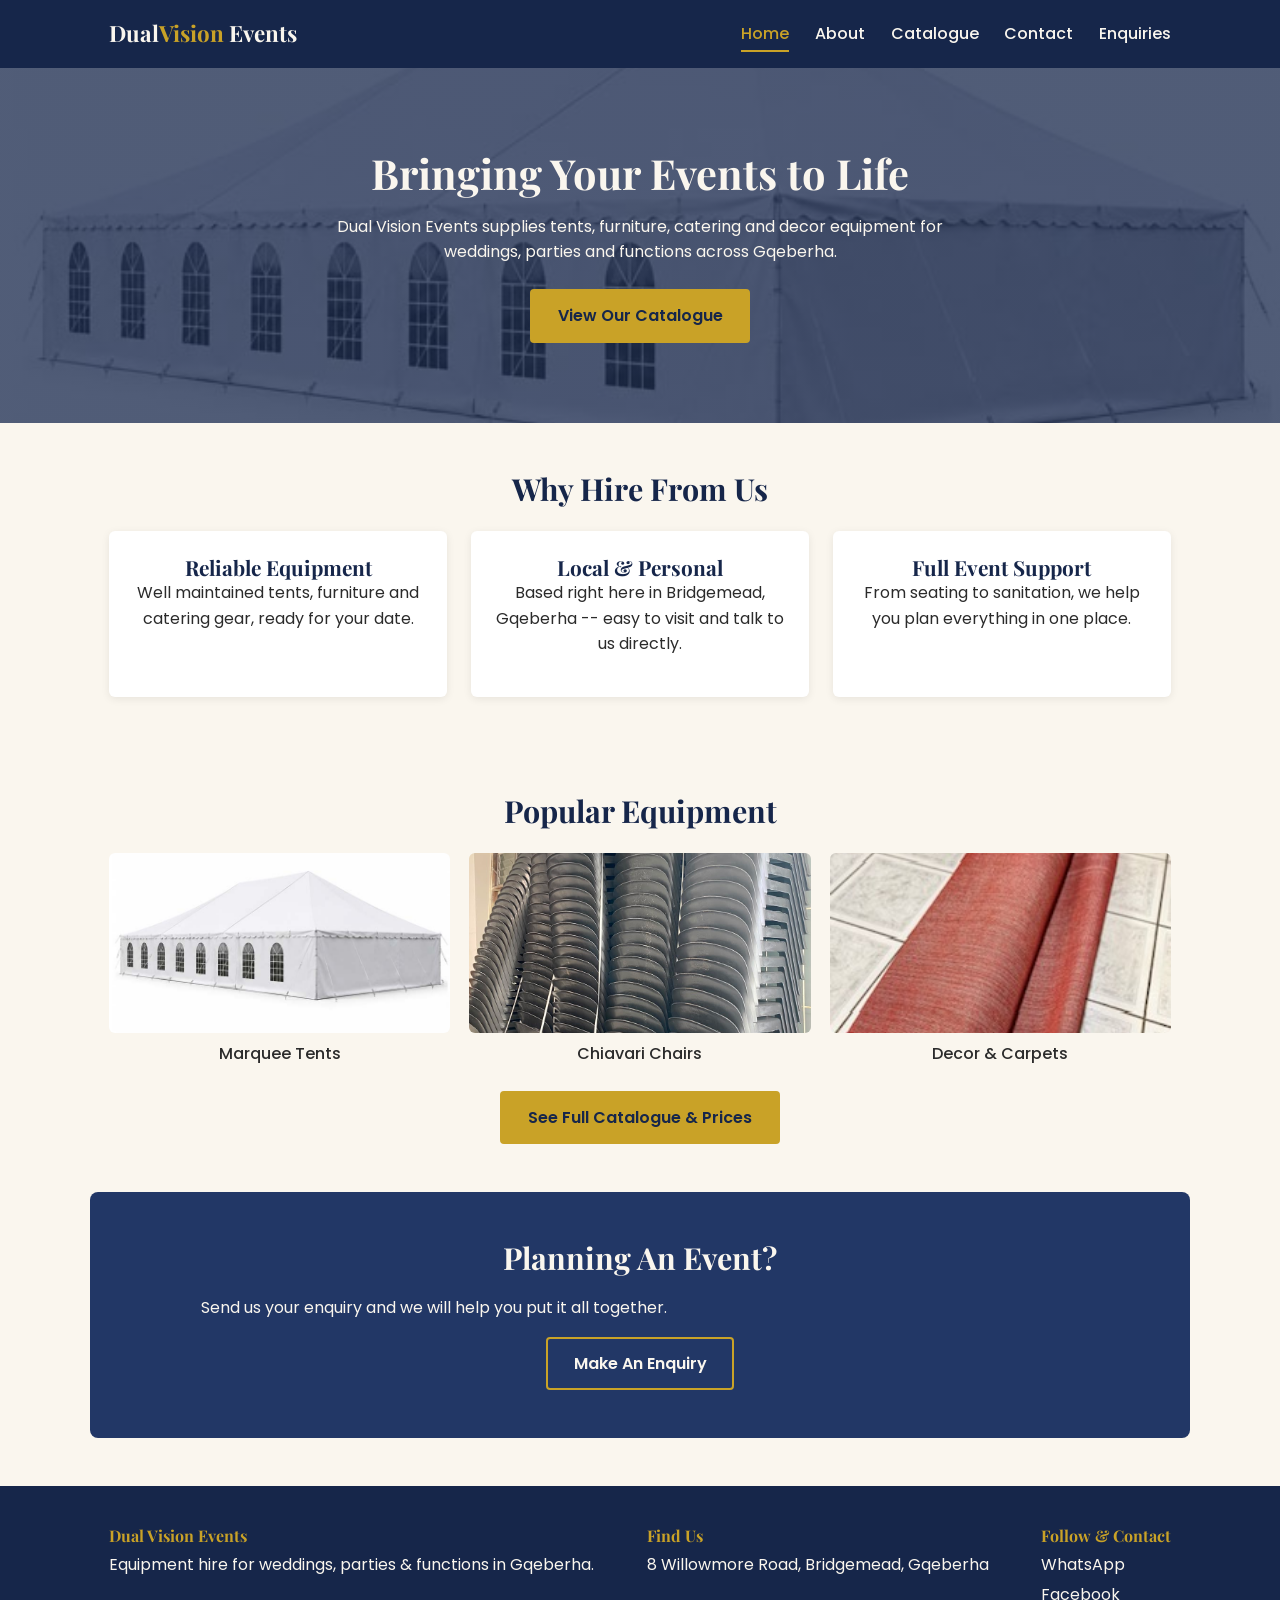
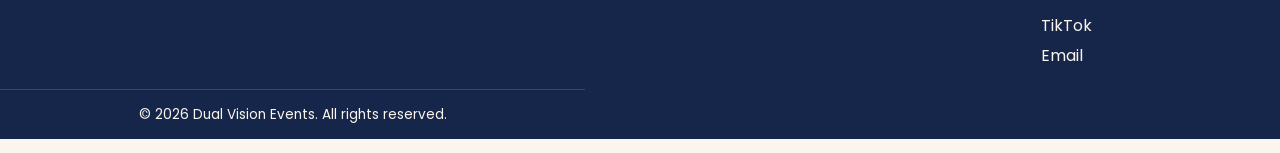
<file: index.html>
<!DOCTYPE html>
<html lang="en">
<head>
  <!-- Basic page setup -->
  <meta charset="UTF-8">
  <meta name="viewport" content="width=device-width, initial-scale=1.0">
  <meta name="description" content="Hire event equipment for weddings, parties and functions in Gqeberha from Dual Vision Events.">
  <meta name="keywords" content="event equipment hire Gqeberha, Dual Vision Events, tents, chairs, tables">
  <meta name="author" content="Dual Vision Events">
  <title>Dual Vision Events | Event Equipment Hire in Gqeberha</title>

  <!-- Google Font used for headings (loaded from Google Fonts CDN) -->
  <link rel="preconnect" href="https://fonts.googleapis.com">
  <link href="https://fonts.googleapis.com/css2?family=Playfair+Display:wght@600;700&family=Poppins:wght@400;500;600&display=swap" rel="stylesheet">

  <!-- One shared stylesheet for the whole site -->
  <link rel="stylesheet" href="assets/css/style.css">
  <link rel="icon" href="data:,">
</head>
<body>
  <!-- ============ SITE HEADER / NAVIGATION ============ -->
  <header class="site-header">
    <div class="header-container">
      <a href="index.html" class="logo">Dual<span>Vision</span> Events</a>

      <!-- Main navigation links -->
      <nav class="main-nav" id="main-nav" aria-label="Main navigation">
        <ul>
          <li><a href="index.html" class="active">Home</a></li>
          <li><a href="pages/about.html">About</a></li>
          <li><a href="pages/products.html">Catalogue</a></li>
          <li><a href="pages/contact.html">Contact</a></li>
          <li><a href="pages/enquiries.html">Enquiries</a></li>
        </ul>
      </nav>

      <!-- Hamburger button, only shown on small screens via CSS -->
      <button class="nav-toggle" id="nav-toggle" type="button" aria-label="Toggle navigation menu" aria-controls="main-nav" aria-expanded="false">&#9776;</button>
    </div>
  </header>

  <main>
    <!-- Hero / welcome banner -->
    <section class="hero">
      <div class="hero-content">
        <h1>Bringing Your Events to Life</h1>
        <p>Dual Vision Events supplies tents, furniture, catering and decor
          equipment for weddings, parties and functions across Gqeberha.</p>
        <a href="pages/products.html" class="btn">View Our Catalogue</a>
      </div>
    </section>
    <!-- Short list explaining why customers should hire from us -->
    <section class="why-us">
      <h2>Why Hire From Us</h2>
      <div class="why-grid">
        <div class="why-card">
          <h3>Reliable Equipment</h3>
          <p>Well maintained tents, furniture and catering gear, ready for your date.</p>
        </div>
        <div class="why-card">
          <h3>Local &amp; Personal</h3>
          <p>Based right here in Bridgemead, Gqeberha -- easy to visit and talk to us directly.</p>
        </div>
        <div class="why-card">
          <h3>Full Event Support</h3>
          <p>From seating to sanitation, we help you plan everything in one place.</p>
        </div>
      </div>
    </section>
    <!-- A small preview of the catalogue, with a link to see everything -->
    <section class="featured">
      <h2>Popular Equipment</h2>
      <div class="featured-grid">
        <figure>
          <img src="assets/images/tent.jpg" alt="White marquee tent set up for an outdoor event">
          <figcaption>Marquee Tents</figcaption>
        </figure>
        <figure>
          <img src="assets/images/black-chairs.jpg" alt="Rows of black chiavari chairs">
          <figcaption>Chiavari Chairs</figcaption>
        </figure>
        <figure>
          <img src="assets/images/red-carpet.jpg" alt="Red carpet runner laid out for an event entrance">
          <figcaption>Decor &amp; Carpets</figcaption>
        </figure>
      </div>
      <a href="pages/products.html" class="btn">See Full Catalogue &amp; Prices</a>
    </section>
    <!-- Call to action encouraging visitors to send an enquiry -->
    <section class="cta">
      <h2>Planning An Event?</h2>
      <p>Send us your enquiry and we will help you put it all together.</p>
      <a href="pages/enquiries.html" class="btn btn-outline">Make An Enquiry</a>
    </section>
  </main>

  <!-- ============ SITE FOOTER ============ -->
  <footer class="site-footer">
    <div class="footer-container">
      <div class="footer-block">
        <h3>Dual Vision Events</h3>
        <p>Equipment hire for weddings, parties &amp; functions in Gqeberha.</p>
      </div>
      <div class="footer-block">
        <h3>Find Us</h3>
        <p>8 Willowmore Road, Bridgemead, Gqeberha</p>
      </div>
      <div class="footer-block">
        <h3>Follow &amp; Contact</h3>
        <div class="social-links">
          <a href="https://wa.me/27683293957" target="_blank" rel="noopener">WhatsApp</a>
          <a href="https://www.facebook.com/search/top/?q=DualVision%40Events" target="_blank" rel="noopener">Facebook</a>
          <a href="https://www.tiktok.com/@dualvisionevents" target="_blank" rel="noopener">TikTok</a>
          <a href="mailto:dualvision.events@gmail.com">Email</a>
        </div>
      </div>
    </div>
    <p class="footer-bottom">&copy; 2026 Dual Vision Events. All rights reserved.</p>
  </footer>

  <!-- Shared script (handles the mobile nav toggle) -->
  <script src="assets/js/script.js"></script>
</body>
</html>
</file>
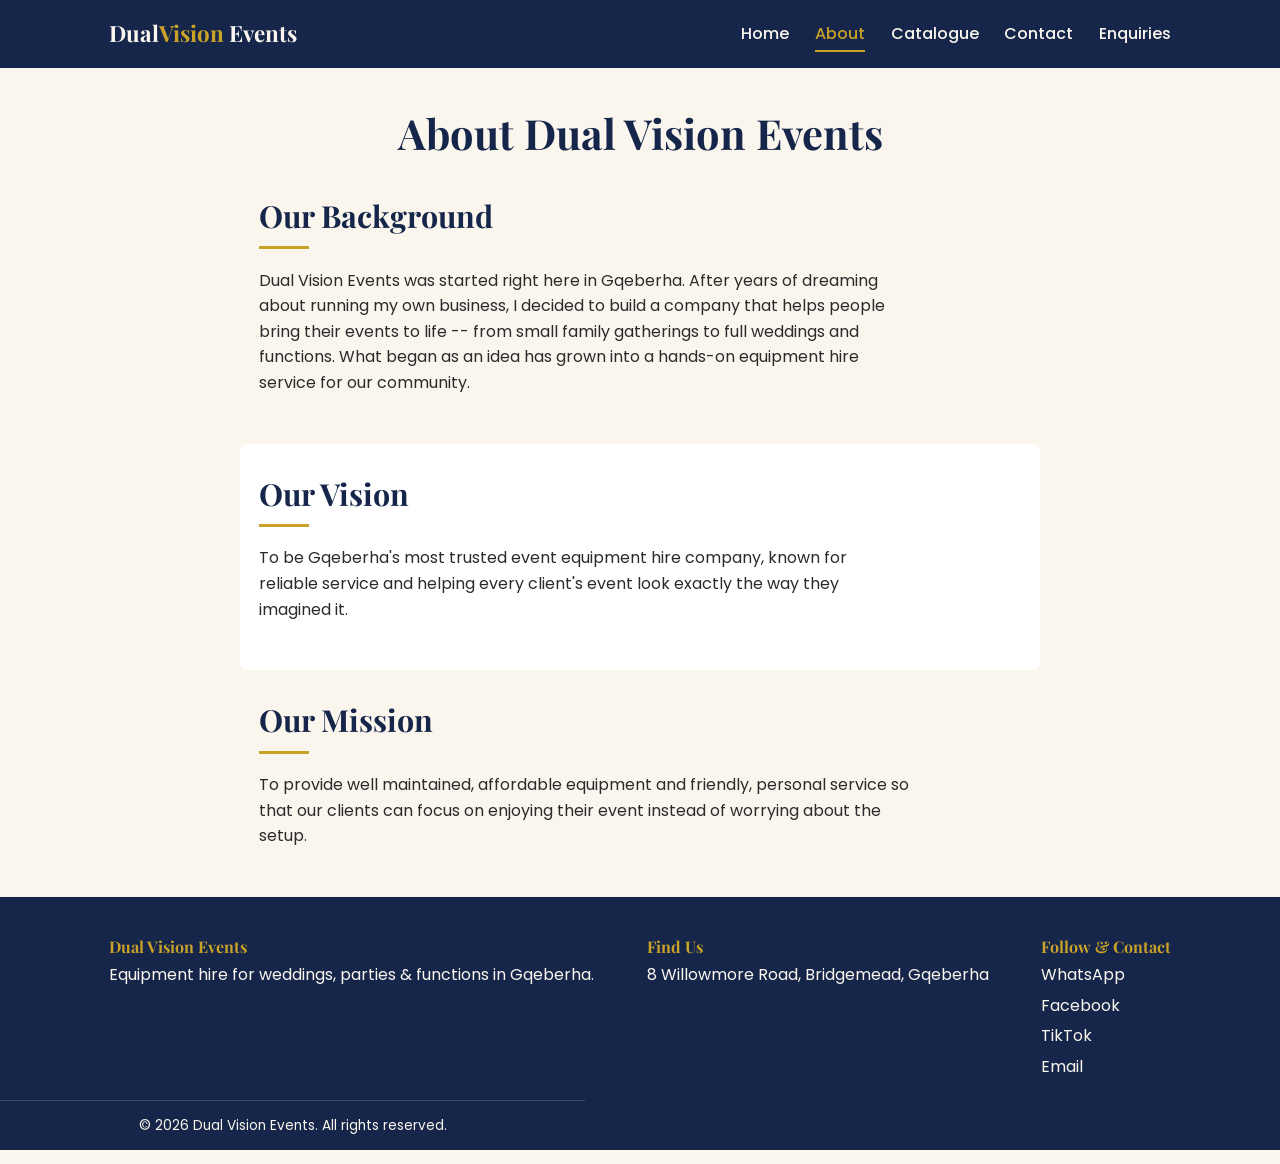
<file: pages/about.html>
<!DOCTYPE html>
<html lang="en">
<head>
  <!-- Basic page setup -->
  <meta charset="UTF-8">
  <meta name="viewport" content="width=device-width, initial-scale=1.0">
  <meta name="description" content="Learn about Dual Vision Events, an event equipment hire business based in Bridgemead, Gqeberha.">
  <meta name="keywords" content="event equipment hire Gqeberha, Dual Vision Events, tents, chairs, tables">
  <meta name="author" content="Dual Vision Events">
  <title>About Dual Vision Events | Gqeberha</title>

  <!-- Google Font used for headings (loaded from Google Fonts CDN) -->
  <link rel="preconnect" href="https://fonts.googleapis.com">
  <link href="https://fonts.googleapis.com/css2?family=Playfair+Display:wght@600;700&family=Poppins:wght@400;500;600&display=swap" rel="stylesheet">

  <!-- One shared stylesheet for the whole site -->
  <link rel="stylesheet" href="../assets/css/style.css">
  <link rel="icon" href="data:,">
</head>
<body>
  <!-- ============ SITE HEADER / NAVIGATION ============ -->
  <header class="site-header">
    <div class="header-container">
      <a href="../index.html" class="logo">Dual<span>Vision</span> Events</a>

      <!-- Main navigation links -->
      <nav class="main-nav" id="main-nav" aria-label="Main navigation">
        <ul>
          <li><a href="../index.html">Home</a></li>
          <li><a href="../pages/about.html" class="active">About</a></li>
          <li><a href="../pages/products.html">Catalogue</a></li>
          <li><a href="../pages/contact.html">Contact</a></li>
          <li><a href="../pages/enquiries.html">Enquiries</a></li>
        </ul>
      </nav>

      <!-- Hamburger button, only shown on small screens via CSS -->
      <button class="nav-toggle" id="nav-toggle" type="button" aria-label="Toggle navigation menu" aria-controls="main-nav" aria-expanded="false">&#9776;</button>
    </div>
  </header>

  <main>
    <section class="page-intro">
      <h1>About Dual Vision Events</h1>
    </section>

    <!-- Background story -->
    <section class="content-block">
      <h2>Our Background</h2>
      <p>Dual Vision Events was started right here in Gqeberha. After years of
        dreaming about running my own business, I decided to build a company
        that helps people bring their events to life -- from small family
        gatherings to full weddings and functions. What began as an idea has
        grown into a hands-on equipment hire service for our community.</p>
    </section>
    <!-- Vision statement -->
    <section class="content-block alt">
      <h2>Our Vision</h2>
      <p>To be Gqeberha's most trusted event equipment hire company, known for
        reliable service and helping every client's event look exactly the
        way they imagined it.</p>
    </section>
    <!-- Mission statement -->
    <section class="content-block">
      <h2>Our Mission</h2>
      <p>To provide well maintained, affordable equipment and friendly,
        personal service so that our clients can focus on enjoying their
        event instead of worrying about the setup.</p>
    </section>
  </main>

  <!-- ============ SITE FOOTER ============ -->
  <footer class="site-footer">
    <div class="footer-container">
      <div class="footer-block">
        <h3>Dual Vision Events</h3>
        <p>Equipment hire for weddings, parties &amp; functions in Gqeberha.</p>
      </div>
      <div class="footer-block">
        <h3>Find Us</h3>
        <p>8 Willowmore Road, Bridgemead, Gqeberha</p>
      </div>
      <div class="footer-block">
        <h3>Follow &amp; Contact</h3>
        <div class="social-links">
          <a href="https://wa.me/27683293957" target="_blank" rel="noopener">WhatsApp</a>
          <a href="https://www.facebook.com/search/top/?q=DualVision%40Events" target="_blank" rel="noopener">Facebook</a>
          <a href="https://www.tiktok.com/@dualvisionevents" target="_blank" rel="noopener">TikTok</a>
          <a href="mailto:dualvision.events@gmail.com">Email</a>
        </div>
      </div>
    </div>
    <p class="footer-bottom">&copy; 2026 Dual Vision Events. All rights reserved.</p>
  </footer>

  <!-- Shared script (handles the mobile nav toggle) -->
  <script src="../assets/js/script.js"></script>
</body>
</html>
</file>
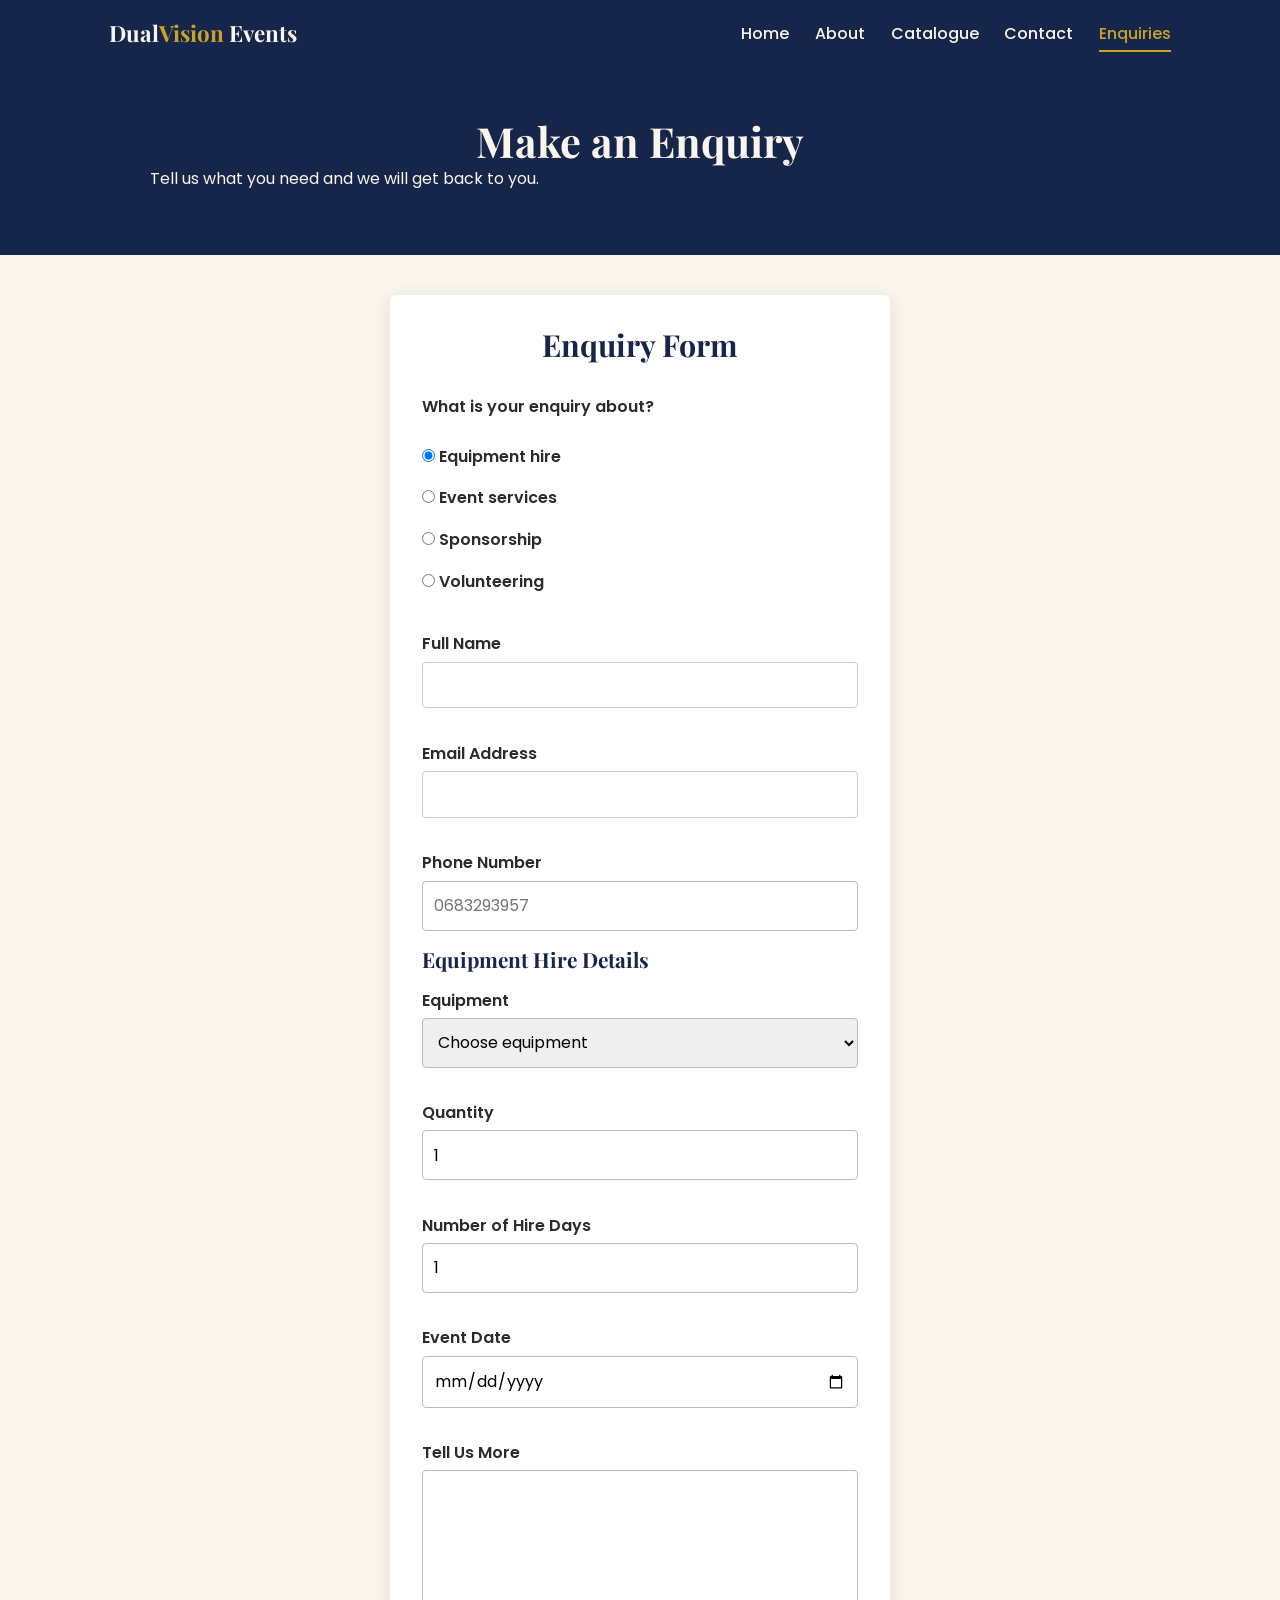
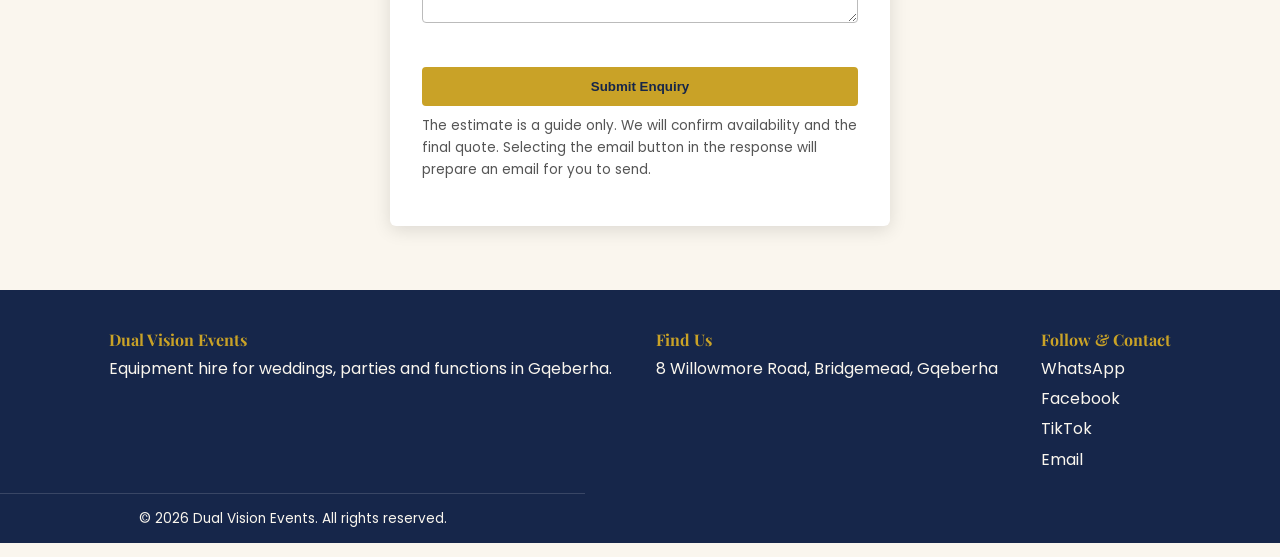
<file: pages/enquiries.html>
<!DOCTYPE html>
<html lang="en">
<head>
  <meta charset="UTF-8">
  <meta name="viewport" content="width=device-width, initial-scale=1.0">
  <meta name="description" content="Ask Dual Vision Events about equipment hire, event services and partnership opportunities in Gqeberha.">
  <meta name="keywords" content="event equipment hire enquiry Gqeberha, tent hire, chair hire, Dual Vision Events">
  <meta name="author" content="Dual Vision Events">
  <title>Make an Enquiry | Dual Vision Events Gqeberha</title>
  <link rel="preconnect" href="https://fonts.googleapis.com">
  <link rel="preconnect" href="https://fonts.gstatic.com" crossorigin>
  <link href="https://fonts.googleapis.com/css2?family=Playfair+Display:wght@600;700&family=Poppins:wght@400;500;600&display=swap" rel="stylesheet">
  <link rel="stylesheet" href="../assets/css/style.css">
</head>
<body>
  <header class="site-header">
    <div class="header-container">
      <a href="../index.html" class="logo">Dual<span>Vision</span> Events</a>
      <nav class="main-nav" id="main-nav" aria-label="Main navigation">
        <ul>
          <li><a href="../index.html">Home</a></li>
          <li><a href="about.html">About</a></li>
          <li><a href="products.html">Catalogue</a></li>
          <li><a href="contact.html">Contact</a></li>
          <li><a href="enquiries.html" class="active" aria-current="page">Enquiries</a></li>
        </ul>
      </nav>
      <button class="nav-toggle" id="nav-toggle" type="button" aria-label="Toggle navigation menu" aria-controls="main-nav" aria-expanded="false">&#9776;</button>
    </div>
  </header>

  <main>
    <section class="page-intro dark">
      <h1>Make an Enquiry</h1>
      <p>Tell us what you need and we will get back to you.</p>
    </section>

    <section class="enquiry-wrapper">
      <form class="enquiry-form" id="enquiry-form" action="mailto:dualvision.events@gmail.com" method="post" enctype="text/plain" novalidate>
        <h2>Enquiry Form</h2>

        <fieldset class="enquiry-type">
          <legend>What is your enquiry about?</legend>
          <label><input type="radio" name="enquiry-type" value="products" checked> Equipment hire</label>
          <label><input type="radio" name="enquiry-type" value="services"> Event services</label>
          <label><input type="radio" name="enquiry-type" value="sponsorship"> Sponsorship</label>
          <label><input type="radio" name="enquiry-type" value="volunteering"> Volunteering</label>
          <small class="error-msg" id="enquiry-type-error" aria-live="polite"></small>
        </fieldset>

        <label for="full-name">Full Name</label>
        <input type="text" id="full-name" name="full-name" minlength="2" maxlength="80" autocomplete="name" required>
        <small class="error-msg" id="full-name-error" aria-live="polite"></small>

        <label for="email">Email Address</label>
        <input type="email" id="email" name="email" autocomplete="email" required>
        <small class="error-msg" id="email-error" aria-live="polite"></small>

        <label for="phone">Phone Number</label>
        <input type="tel" id="phone" name="phone" pattern="0[0-9]{9}" maxlength="10" placeholder="0683293957" autocomplete="tel" required>
        <small class="error-msg" id="phone-error" aria-live="polite"></small>

        <div id="hire-fields">
          <h3>Equipment Hire Details</h3>
          <label for="item">Equipment</label>
          <select id="item" name="item">
            <option value="">Choose equipment</option>
            <option value="2500">Marquee Tent (6m x 12m) - R2 500 per day</option>
            <option value="25">Black Chiavari Chair - R25 per day each</option>
            <option value="120">Trestle Table - R120 per day</option>
            <option value="350">Red Carpet Runway - R350 per day</option>
            <option value="400">3-Plate Gas Stove - R400 per day</option>
            <option value="1800">Mobile Cold Room - R1 800 per day</option>
            <option value="550">Portable Toilet Unit - R550 per day</option>
            <option value="150">Tea Urns &amp; Potjie Pots - R150 per day</option>
          </select>
          <small class="error-msg" id="item-error" aria-live="polite"></small>

          <label for="quantity">Quantity</label>
          <input type="number" id="quantity" name="quantity" min="1" max="500" step="1" value="1">
          <small class="error-msg" id="quantity-error" aria-live="polite"></small>

          <label for="days">Number of Hire Days</label>
          <input type="number" id="days" name="days" min="1" max="14" step="1" value="1">
          <small class="error-msg" id="days-error" aria-live="polite"></small>

          <label for="eventdate">Event Date</label>
          <input type="date" id="eventdate" name="eventdate">
          <small class="error-msg" id="eventdate-error" aria-live="polite"></small>
        </div>

        <label for="message">Tell Us More</label>
        <textarea id="message" name="message" rows="5" minlength="10" maxlength="500" required></textarea>
        <small class="error-msg" id="message-error" aria-live="polite"></small>

        <button type="submit" class="btn">Submit Enquiry</button>
        <p class="small-note">The estimate is a guide only. We will confirm availability and the final quote. Selecting the email button in the response will prepare an email for you to send.</p>
        <div id="enquiry-response" class="response-box" role="status" aria-live="polite" style="display:none;"></div>
      </form>
    </section>
  </main>

  <footer class="site-footer">
    <div class="footer-container">
      <div class="footer-block"><h3>Dual Vision Events</h3><p>Equipment hire for weddings, parties and functions in Gqeberha.</p></div>
      <div class="footer-block"><h3>Find Us</h3><p>8 Willowmore Road, Bridgemead, Gqeberha</p></div>
      <div class="footer-block"><h3>Follow &amp; Contact</h3><div class="social-links">
        <a href="https://wa.me/27683293957" target="_blank" rel="noopener">WhatsApp</a>
        <a href="https://www.facebook.com/search/top/?q=DualVision%40Events" target="_blank" rel="noopener">Facebook</a>
        <a href="https://www.tiktok.com/@dualvisionevents" target="_blank" rel="noopener">TikTok</a>
        <a href="mailto:dualvision.events@gmail.com">Email</a>
      </div></div>
    </div>
    <p class="footer-bottom">&copy; 2026 Dual Vision Events. All rights reserved.</p>
  </footer>

  <script src="../assets/js/script.js"></script>
  <script src="../assets/js/enquiry.js"></script>
</body>
</html>
</file>
<file: assets/css/style.css>
/* =========================================================
   DUAL VISION EVENTS - MAIN STYLESHEET
   One external stylesheet shared by every page on the site.
   Sections are labelled below so they are easy to find again.
   ========================================================= */

/* ---- 1. RESET / DEFAULT STYLES ----
   Removes each browser's own default spacing so the layout
   looks the same everywhere, and switches box-sizing so that
   padding/border are included inside an element's width. */
* {
  margin: 0;
  padding: 0;
  box-sizing: border-box;
}

img {
  max-width: 100%;   /* responsive images: never wider than their container */
  display: block;
}

a {
  text-decoration: none;
  color: inherit;
}

ul {
  list-style: none;
}

/* ---- 2. THEME VARIABLES ----
   Central place to change the site's colours/fonts so every
   page updates together instead of editing values one by one. */
:root {
  --color-navy: #16264a;
  --color-navy-light: #223766;
  --color-gold: #c9a227;
  --color-cream: #faf6ee;
  --color-text: #2b2b2b;
  --font-heading: 'Playfair Display', serif;
  --font-body: 'Poppins', Arial, sans-serif;
}

/* ---- 3. TYPOGRAPHY ----
   Base font, heading sizes and general text rhythm for the site. */
body {
  font-family: var(--font-body);
  color: var(--color-text);
  line-height: 1.6;
  background-color: var(--color-cream);
}

h1, h2, h3 {
  font-family: var(--font-heading);
  color: var(--color-navy);
  line-height: 1.2;
}

h1 { font-size: 2.6rem; }
h2 { font-size: 1.9rem; margin-bottom: 0.6em; }
h3 { font-size: 1.3rem; }

p  { margin-bottom: 1em; max-width: 65ch; }

/* ---- 4. BUTTONS / LINKS ---- */
.btn {
  display: inline-block;
  background-color: var(--color-gold);
  color: var(--color-navy);
  font-weight: 600;
  padding: 0.75em 1.6em;
  border-radius: 4px;
  border: 2px solid var(--color-gold);
  transition: background-color 0.2s ease, color 0.2s ease;
}

/* Pseudo-class: changes appearance when the mouse is over the button */
.btn:hover {
  background-color: transparent;
  color: var(--color-gold);
}

.btn-outline {
  background-color: transparent;
  color: var(--color-cream);
}
.btn-outline:hover {
  background-color: var(--color-cream);
  color: var(--color-navy);
}

/* ---- 5. SITE HEADER / NAVIGATION ---- */
.site-header {
  background-color: var(--color-navy);
  position: sticky;
  top: 0;
  z-index: 10;
}

.header-container {
  max-width: 1100px;
  margin: 0 auto;
  display: flex;
  align-items: center;
  justify-content: space-between;
  padding: 1em 1.2em;
}

.logo {
  font-family: var(--font-heading);
  font-size: 1.4rem;
  color: var(--color-cream);
  font-weight: 700;
}
.logo span { color: var(--color-gold); }

.main-nav ul {
  display: flex;
  gap: 1.6em;
}

.main-nav a {
  color: var(--color-cream);
  font-weight: 500;
  padding: 0.3em 0;
  border-bottom: 2px solid transparent;
}

/* Pseudo-class: highlight link on hover, and mark current page */
.main-nav a:hover,
.main-nav a.active {
  border-bottom: 2px solid var(--color-gold);
  color: var(--color-gold);
}

.nav-toggle {
  display: none; /* only shown on small screens, see media query below */
  background: none;
  border: none;
  color: var(--color-cream);
  font-size: 1.6rem;
  cursor: pointer;
}

/* ---- 6. HOME PAGE: HERO ---- */
.hero {
  background: linear-gradient(rgba(22,38,74,0.75), rgba(22,38,74,0.75)),
              url('../images/tent.jpg') center/cover;
  color: var(--color-cream);
  text-align: center;
  padding: 5em 1.2em;
}
.hero h1 { color: var(--color-cream); }
.hero-content { max-width: 700px; margin: 0 auto; }
.hero p { margin: 1em auto 1.5em; color: var(--color-cream); }

/* ---- 7. HOME PAGE: WHY US + FEATURED + CTA ---- */
.why-us, .featured, .cta {
  max-width: 1100px;
  margin: 0 auto;
  padding: 3em 1.2em;
  text-align: center;
}

.why-grid {
  display: grid;
  grid-template-columns: repeat(3, 1fr);
  gap: 1.5em;
  margin-top: 1.5em;
}

.why-card {
  background: #fff;
  padding: 1.5em;
  border-radius: 6px;
  box-shadow: 0 2px 8px rgba(0,0,0,0.08);
}

.featured-grid {
  display: grid;
  grid-template-columns: repeat(3, 1fr);
  gap: 1.2em;
  margin: 1.5em 0;
}
.featured-grid figure { text-align: center; }
.featured-grid img { border-radius: 6px; height: 180px; width: 100%; object-fit: cover; }
.featured-grid figcaption { margin-top: 0.5em; font-weight: 500; }

.cta {
  background-color: var(--color-navy-light);
  color: var(--color-cream);
  border-radius: 8px;
  margin-bottom: 3em;
}
.cta h2 { color: var(--color-cream); }

/* ---- 8. ABOUT PAGE ---- */
.page-intro {
  text-align: center;
  padding: 2.5em 1.2em 0.5em;
}

.content-block {
  max-width: 800px;
  margin: 0 auto;
  padding: 2em 1.2em;
}
.content-block.alt {
  background-color: #fff;
  border-radius: 8px;
}

/* ---- 9. ABOUT PAGE: link/pseudo-class touches ---- */
.content-block h2::after {
  content: "";
  display: block;
  width: 50px;
  height: 3px;
  background-color: var(--color-gold);
  margin-top: 0.4em;
}

/* ---- 10. PRODUCTS PAGE: catalogue grid ---- */
.product-grid {
  max-width: 1100px;
  margin: 0 auto 3em;
  padding: 0 1.2em;
  display: grid;
  grid-template-columns: repeat(4, 1fr);
  gap: 1.4em;
}

.product-card {
  background: #fff;
  border-radius: 6px;
  overflow: hidden;
  box-shadow: 0 2px 8px rgba(0,0,0,0.08);
  padding-bottom: 1em;
  text-align: center;
  transition: transform 0.2s ease;
}

.product-card img {
  height: 160px;
  width: 100%;
  object-fit: cover;
}

.product-card h3 { font-size: 1.05rem; margin: 0.6em 0.5em 0.2em; }

.price {
  color: var(--color-gold);
  font-weight: 600;
}

/* Pseudo-class: lift a product card slightly when hovered */
.product-card:hover {
  transform: translateY(-4px);
}

/* Pseudo-class: nth-child stripes the price colour for visual rhythm */
.product-card:nth-child(even) .price {
  color: var(--color-navy-light);
}

/* ---- 11. CONTACT PAGE ---- */
.contact-list li { margin-bottom: 0.6em; font-weight: 500; }
.contact-list a { color: var(--color-navy-light); }
.contact-list a:hover { color: var(--color-gold); }

.map-wrapper {
  border-radius: 6px;
  overflow: hidden;
  box-shadow: 0 2px 8px rgba(0,0,0,0.08);
}

/* ---- 12. ENQUIRIES PAGE ---- */
.page-intro.dark {
  background-color: var(--color-navy);
  color: var(--color-cream);
  padding: 3em 1.2em;
}
.page-intro.dark h1 { color: var(--color-cream); }

.enquiry-wrapper {
  display: flex;
  justify-content: center;
  padding: 2.5em 1.2em 4em;
}

.enquiry-form {
  background: #fff;
  max-width: 500px;
  width: 100%;
  padding: 2em;
  border-radius: 8px;
  box-shadow: 0 4px 18px rgba(0,0,0,0.12);
}

.enquiry-form h2 {
  text-align: center;
  margin-bottom: 1em;
}

.enquiry-type {
  border: none;
  margin-bottom: 1em;
}
.enquiry-type legend {
  font-weight: 600;
  margin-bottom: 0.5em;
}
.enquiry-type label {
  display: inline-block;
  margin-right: 1em;
  font-weight: normal;
  cursor: pointer;
}

.enquiry-form label {
  display: block;
  font-weight: 600;
  margin-top: 1em;
  margin-bottom: 0.3em;
}

.enquiry-form input[type="text"],
.enquiry-form input[type="email"],
.enquiry-form textarea {
  width: 100%;
  padding: 0.6em;
  border: 1px solid #ccc;
  border-radius: 4px;
  font-family: inherit;
  font-size: 1em;
}

.enquiry-form button {
  margin-top: 1.5em;
  width: 100%;
}

/* Pseudo-class: highlight the active form field for accessibility */
.enquiry-form input:focus,
.enquiry-form textarea:focus {
  outline: none;
  border-color: var(--color-gold);
  box-shadow: 0 0 0 2px rgba(201,162,39,0.3);
}

/* ---- 13. RESPONSIVE NAVIGATION (small screens) ---- */
@media (max-width: 700px) {
  .nav-toggle {
    display: block;
  }

  .main-nav ul {
    display: none;
    flex-direction: column;
    background-color: var(--color-navy);
    position: absolute;
    top: 100%;
    left: 0;
    right: 0;
    padding: 1em;
    gap: 1em;
  }

  /* JS adds this class when the hamburger button is clicked */
  .main-nav.nav-open ul {
    display: flex;
  }
}

/* ---- 14. TABLET BREAKPOINT (<=900px) ---- */
@media (max-width: 900px) {
  .why-grid { grid-template-columns: repeat(2, 1fr); }
  .featured-grid { grid-template-columns: repeat(2, 1fr); }
  .product-grid { grid-template-columns: repeat(2, 1fr); }
}

/* ---- 15. MOBILE BREAKPOINT (<=600px) ---- */
@media (max-width: 600px) {
  h1 { font-size: 2rem; }     /* responsive typography: smaller headings */
  h2 { font-size: 1.5rem; }

  .why-grid,
  .featured-grid,
  .product-grid {
    grid-template-columns: 1fr; /* single column on small phones */
  }

  .hero { padding: 3.5em 1em; }

  .footer-container {
    flex-direction: column;
    gap: 1.5em;
    text-align: center;
  }

  .enquiry-type label {
    display: block;
    margin-bottom: 0.4em;
  }
}

/* ---- 16. FOOTER LAYOUT ---- */
.footer-container {
  max-width: 1100px;
  margin: 0 auto;
  padding: 2.5em 1.2em 1em;
  display: flex;
  justify-content: space-between;
  gap: 1.5em;
  color: var(--color-cream);
}
.site-footer { background-color: var(--color-navy); }
.site-footer h3 { color: var(--color-gold); font-size: 1rem; margin-bottom: 0.4em; }
.social-links a { display: block; margin-bottom: 0.3em; color: var(--color-cream); }
.social-links a:hover { color: var(--color-gold); }
.footer-bottom {
  text-align: center;
  padding: 1em;
  border-top: 1px solid rgba(255,255,255,0.15);
  color: var(--color-cream);
  font-size: 0.85rem;
}

/* ---- 17. SMALL POLISH: consistent card radius & spacing pass ---- */
.why-card, .product-card, .enquiry-form, .map-wrapper {
  border-radius: 6px;
}

/* ---- 18. SMOOTH SCROLL + SELECTION COLOUR (small nice-to-have touches) ---- */
html { scroll-behavior: smooth; }
::selection { background-color: var(--color-gold); color: var(--color-navy); }

/* ---- PART 3: forms, map, catalogue controls and interactive features ---- */
.filter-bar {
  max-width: 1100px;
  margin: 2em auto 1em;
  padding: 0 1.2em;
  display: grid;
  grid-template-columns: repeat(3, 1fr);
  gap: 1em;
}
.filter-item label { display: block; font-weight: 600; margin-bottom: 0.3em; }
.filter-item input, .filter-item select,
.enquiry-form input, .enquiry-form select, .enquiry-form textarea {
  width: 100%;
  padding: 0.7em;
  border: 1px solid #bbb;
  border-radius: 4px;
  font: inherit;
}
.enquiry-form input[type="radio"] { width: auto; }
.enquiry-form input:focus, .enquiry-form select:focus,
.enquiry-form textarea:focus, .filter-item input:focus,
.filter-item select:focus, .zoomable:focus, .faq-question:focus {
  outline: 2px solid var(--color-gold);
  outline-offset: 2px;
}
.error-msg { display: block; min-height: 1.2em; color: #a32121; font-size: 0.85rem; }
.success-message, .response-box {
  margin-top: 1.2em;
  padding: 1em;
  background: #edf7ed;
  border-left: 4px solid #36833a;
  border-radius: 4px;
}
.small-note { font-size: 0.85rem; color: #555; margin-top: 0.7em; }
.map-wrapper { width: 100%; height: 350px; }
.result-count, .no-results { max-width: 1100px; margin: 1em auto; padding: 0 1.2em; }
.no-results { color: #a32121; }
.product-card[hidden], .no-results[hidden], .faq-answer[hidden], .lightbox[hidden] { display: none; }
.zoomable { cursor: zoom-in; }
.faq { max-width: 900px; margin: 0 auto 3em; padding: 0 1.2em; }
.faq-item { margin-bottom: 0.7em; }
.faq-question {
  width: 100%; padding: 1em; text-align: left; border: 0;
  background: var(--color-navy); color: var(--color-cream);
  font: inherit; font-weight: 600; cursor: pointer; border-radius: 4px;
}
.faq-answer { background: #fff; padding: 1em; border-radius: 0 0 4px 4px; }
.lightbox {
  position: fixed; inset: 0; z-index: 1000; padding: 2em;
  display: flex; flex-direction: column; align-items: center; justify-content: center;
  background: rgba(0, 0, 0, 0.9);
}
.lightbox img { max-height: 75vh; max-width: 90vw; object-fit: contain; }
.lightbox p { color: #fff; text-align: center; margin-top: 0.8em; }
.lightbox-close {
  position: absolute; top: 1em; right: 1.2em; border: 0; background: transparent;
  color: #fff; font-size: 2.5rem; cursor: pointer;
}

@media (max-width: 700px) {
  .filter-bar { grid-template-columns: 1fr; }
  .map-wrapper { height: 280px; }
  .enquiry-form { padding: 1.2em; }
}
</file>
